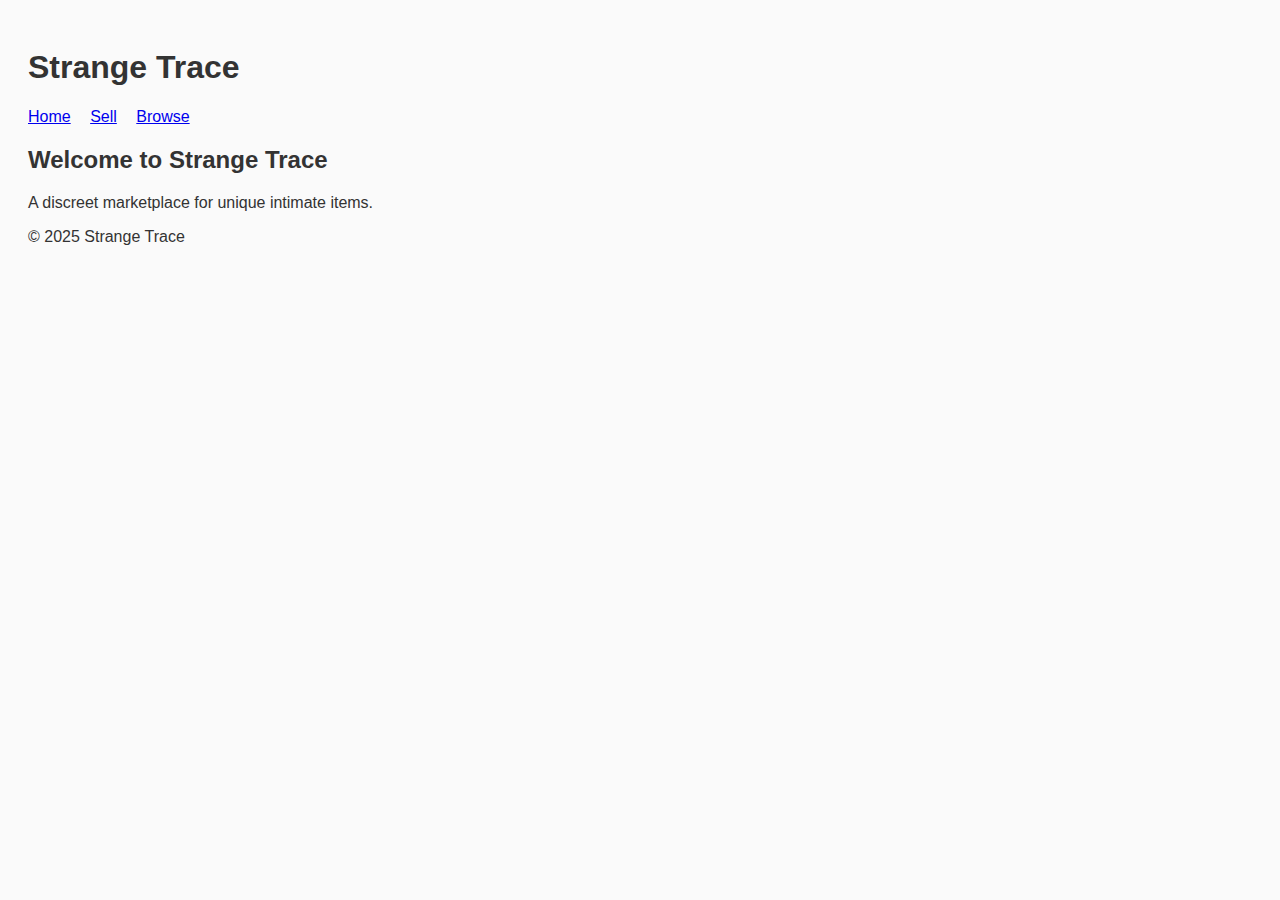
<file: index.html>
<!DOCTYPE html>
<html lang="en">
<head>
    <meta charset="UTF-8">
    <title>Strange Trace - Marketplace</title>
    <link rel="stylesheet" href="style.css">
</head>
<body>
    <header>
        <h1>Strange Trace</h1>
        <nav>
            <a href="index.html">Home</a>
            <a href="sell.html">Sell</a>
            <a href="browse.html">Browse</a>
        </nav>
    </header>
    <main>
        <h2>Welcome to Strange Trace</h2>
        <p>A discreet marketplace for unique intimate items.</p>
    </main>
    <footer>
        <p>&copy; 2025 Strange Trace</p>
    </footer>
</body>
</html>
</file>
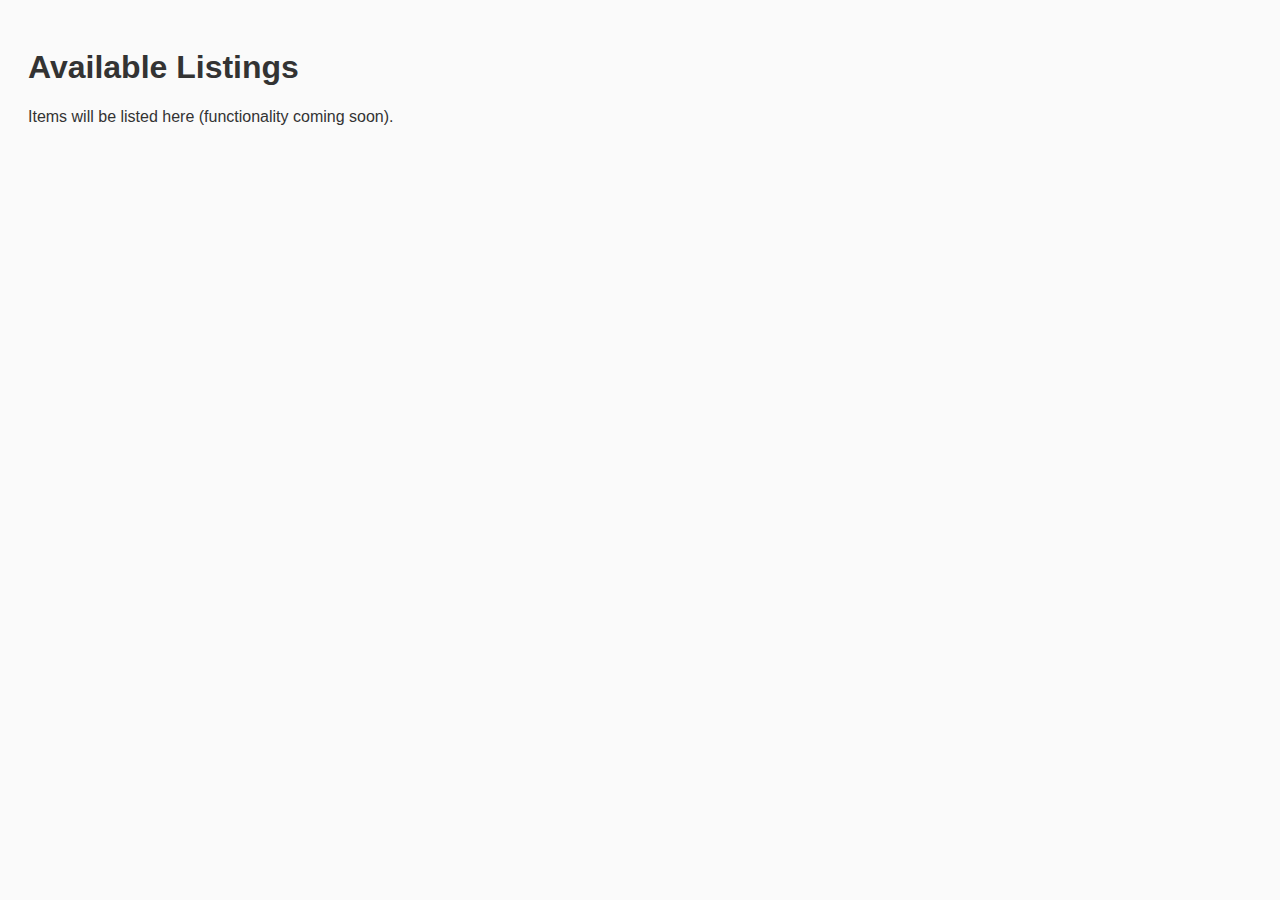
<file: browse.html>
<!DOCTYPE html>
<html lang="en">
<head>
    <meta charset="UTF-8">
    <title>Browse Items - Strange Trace</title>
    <link rel="stylesheet" href="style.css">
</head>
<body>
    <header><h1>Available Listings</h1></header>
    <main>
        <p>Items will be listed here (functionality coming soon).</p>
    </main>
</body>
</html>
</file>
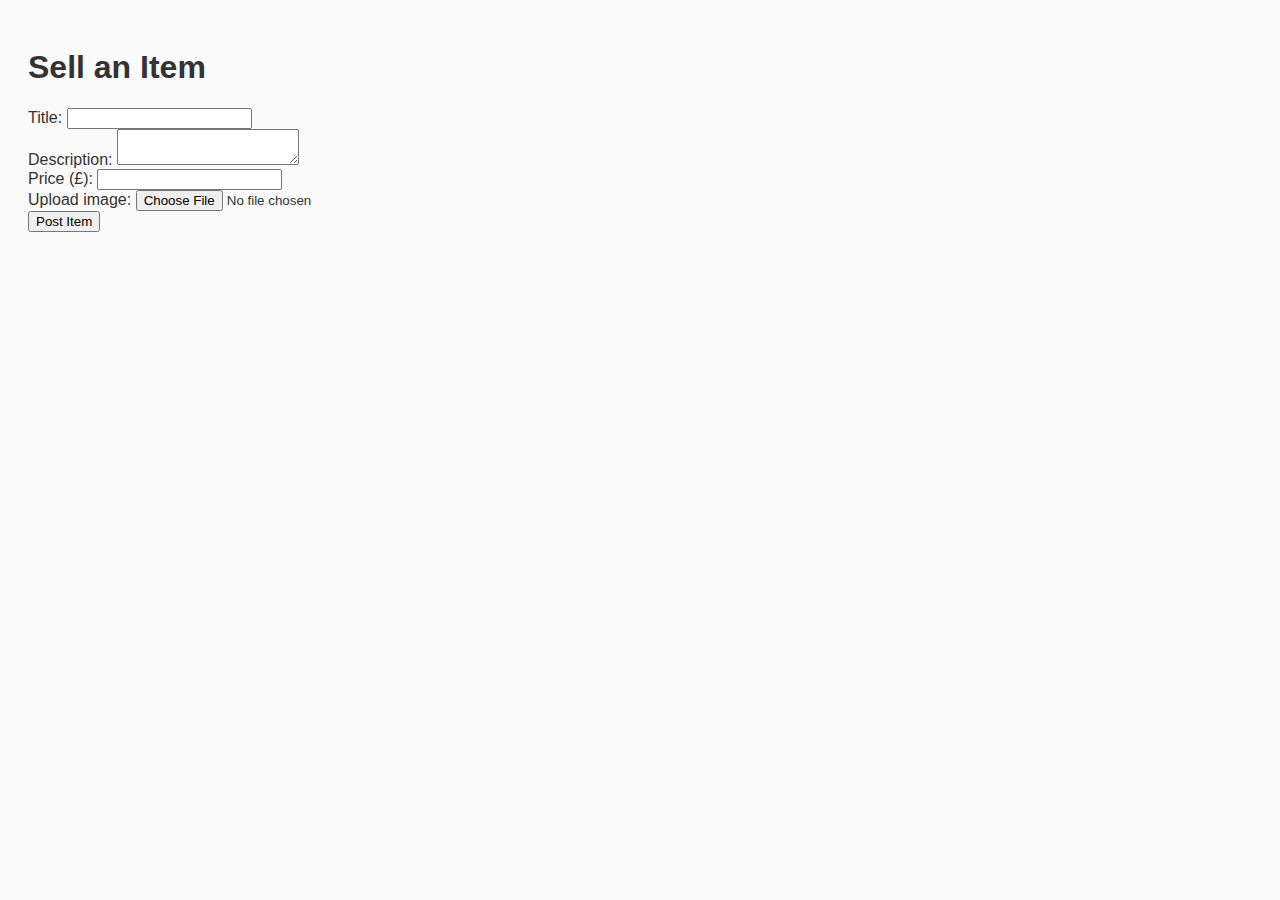
<file: sell.html>
<!DOCTYPE html>
<html lang="en">
<head>
  <meta charset="UTF-8" />
  <meta name="viewport" content="width=device-width, initial-scale=1.0"/>
  <title>Sell Your Item</title>
  <link rel="stylesheet" href="style.css" />
</head>
<body>
  <h1>Sell an Item</h1>

  <form id="sellForm">
    <label>Title:</label>
    <input type="text" id="title" required /><br/>

    <label>Description:</label>
    <textarea id="description" required></textarea><br/>

    <label>Price (£):</label>
    <input type="number" id="price" step="0.01" required /><br/>

    <label>Upload image:</label>
    <input type="file" id="image" accept="image/*" required /><br/>

    <button type="submit">Post Item</button>
  </form>

  <div id="previewArea"></div>

  <script src="common.js"></script>
  <script src="sell.js"></script>
</body>
</html>
</file>
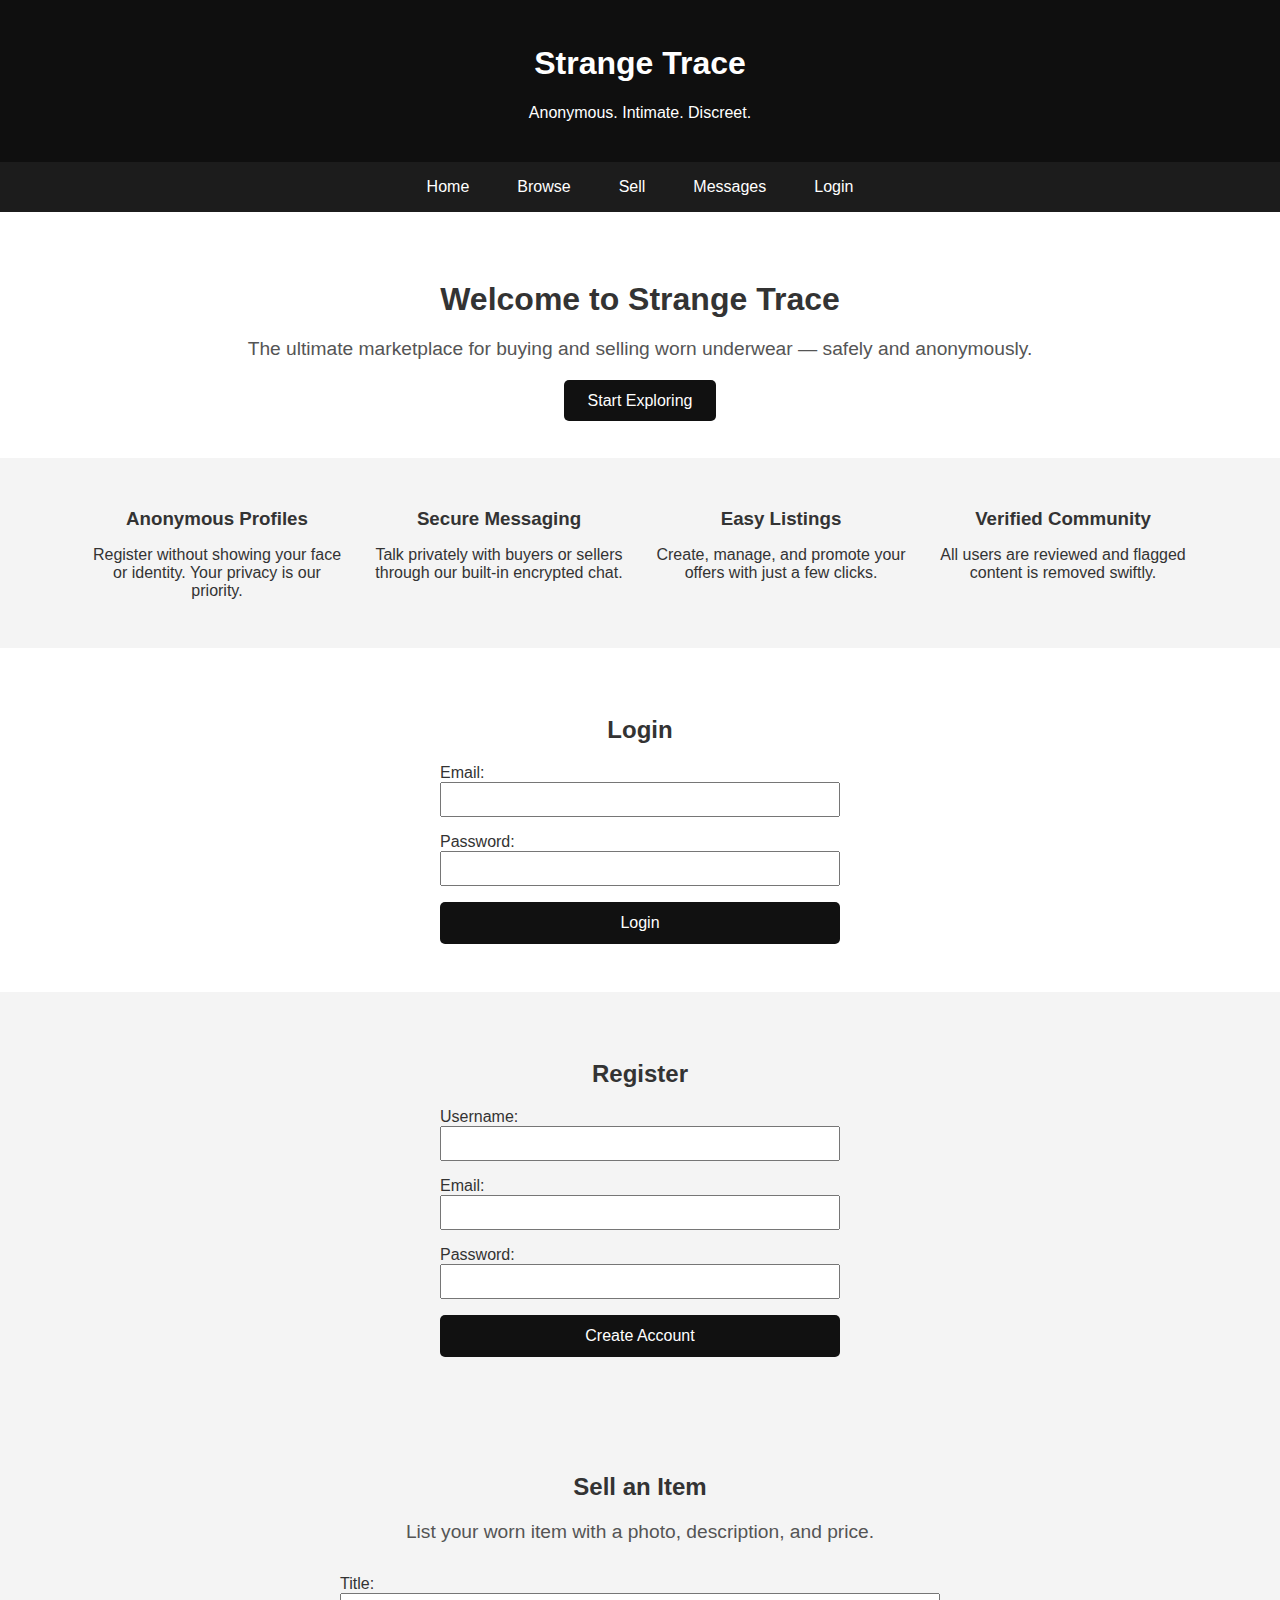
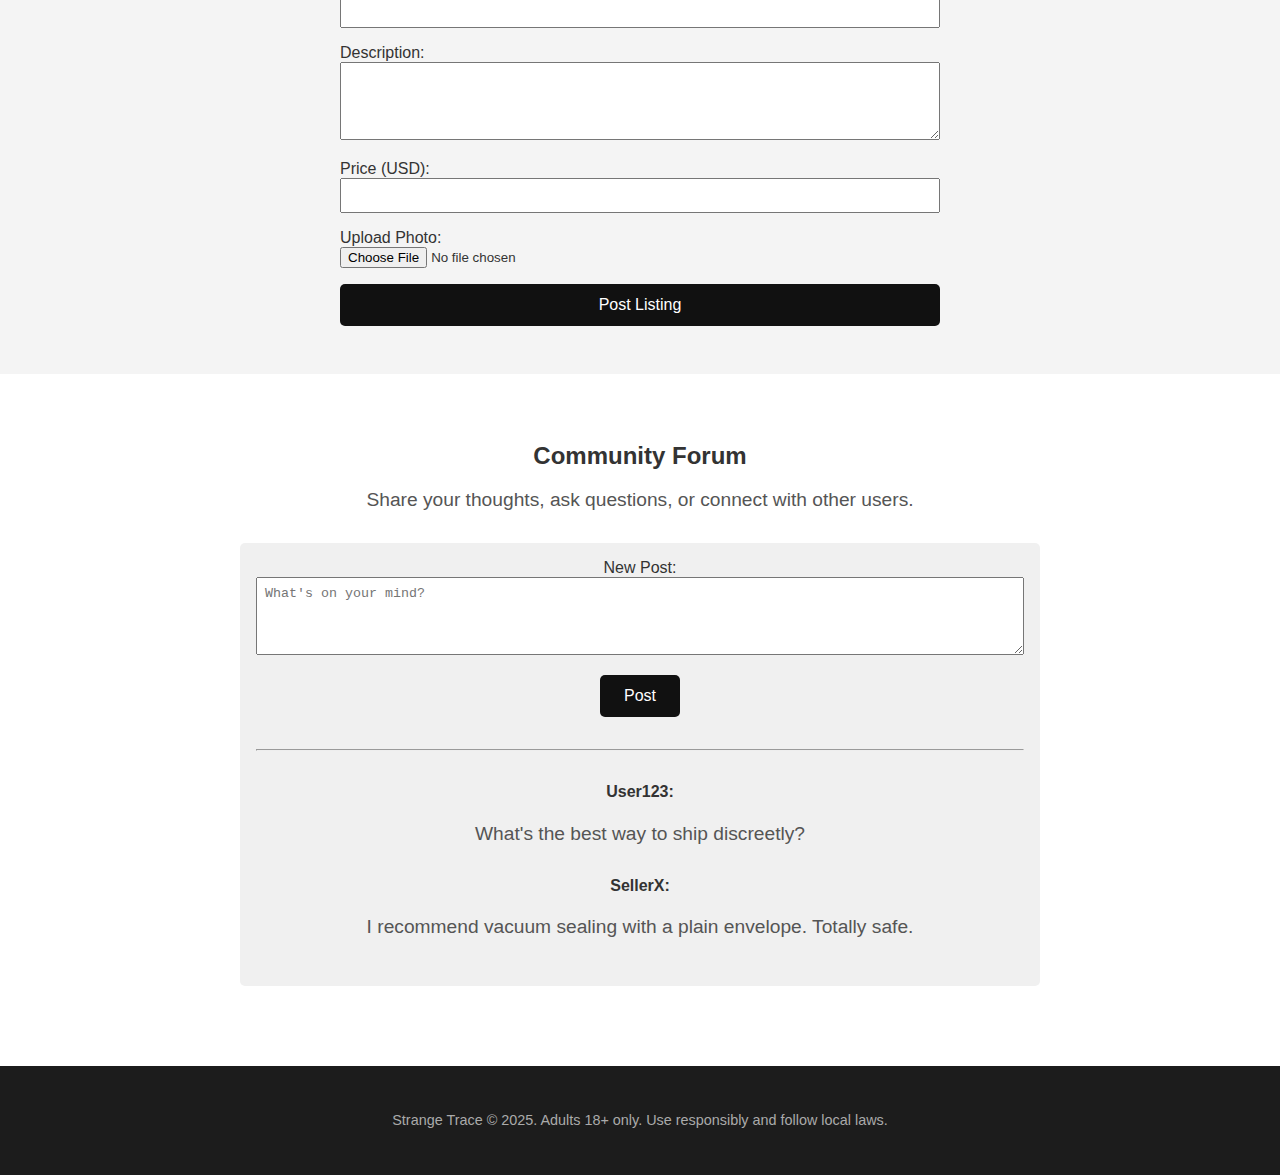
<file: strange_trace 2.html>
<!DOCTYPE html>
<html lang="en">
<head>
  <meta charset="UTF-8" />
  <meta name="viewport" content="width=device-width, initial-scale=1.0"/>
  <title>Strange Trace</title>
  <style>
    * {
      box-sizing: border-box;
    }

    body {
      font-family: 'Segoe UI', Tahoma, Geneva, Verdana, sans-serif;
      margin: 0;
      padding: 0;
      background: #fafafa;
      color: #333;
    }

    header {
      background-color: #0f0f0f;
      color: #fff;
      padding: 1.5rem;
      text-align: center;
    }

    nav {
      display: flex;
      justify-content: center;
      background-color: #1c1c1c;
      padding: 0.5rem 0;
    }

    nav a {
      color: #fff;
      text-decoration: none;
      margin: 0 1rem;
      padding: 0.5rem;
      transition: background 0.3s;
    }

    nav a:hover {
      background-color: #333;
      border-radius: 5px;
    }

    .hero {
      padding: 3rem 2rem;
      background: #fff;
      text-align: center;
    }

    .hero h1 {
      margin-bottom: 0.5rem;
    }

    .hero p {
      font-size: 1.2rem;
      color: #555;
      margin-bottom: 2rem;
    }

    .cta-button {
      background-color: #111;
      color: #fff;
      padding: 0.75rem 1.5rem;
      border: none;
      font-size: 1rem;
      border-radius: 5px;
      cursor: pointer;
      transition: background 0.3s;
      text-decoration: none;
    }

    .cta-button:hover {
      background-color: #333;
    }

    .features {
      display: flex;
      flex-wrap: wrap;
      justify-content: center;
      gap: 2rem;
      padding: 2rem;
      background-color: #f4f4f4;
    }

    .feature {
      max-width: 250px;
      text-align: center;
    }

    .feature h3 {
      margin-bottom: 0.5rem;
    }

    footer {
      text-align: center;
      padding: 2rem 1rem;
      background-color: #1c1c1c;
      color: #aaa;
      font-size: 0.9rem;
    }
  </style>
</head>
<body>

<header>
  <h1>Strange Trace</h1>
  <p>Anonymous. Intimate. Discreet.</p>
</header>

<nav>
  <a href="#">Home</a>
  <a href="#">Browse</a>
  <a href="#">Sell</a>
  <a href="#">Messages</a>
  <a href="#">Login</a>
</nav>

<section class="hero">
  <h1>Welcome to Strange Trace</h1>
  <p>The ultimate marketplace for buying and selling worn underwear — safely and anonymously.</p>
  <a href="#" class="cta-button">Start Exploring</a>
</section>

<section class="features">
  <div class="feature">
    <h3>Anonymous Profiles</h3>
    <p>Register without showing your face or identity. Your privacy is our priority.</p>
  </div>
  <div class="feature">
    <h3>Secure Messaging</h3>
    <p>Talk privately with buyers or sellers through our built-in encrypted chat.</p>
  </div>
  <div class="feature">
    <h3>Easy Listings</h3>
    <p>Create, manage, and promote your offers with just a few clicks.</p>
  </div>
  <div class="feature">
    <h3>Verified Community</h3>
    <p>All users are reviewed and flagged content is removed swiftly.</p>
  </div>

</section>

<section class="hero" style="background-color: #fff;">
  <h2>Login</h2>
  <form style="max-width: 400px; margin: 0 auto; text-align: left;">
    <label for="login-email">Email:</label><br/>
    <input type="email" id="login-email" name="login-email" style="width:100%; padding:0.5rem; margin-bottom:1rem;" required><br/>
    <label for="login-password">Password:</label><br/>
    <input type="password" id="login-password" name="login-password" style="width:100%; padding:0.5rem; margin-bottom:1rem;" required><br/>
    <button type="submit" class="cta-button" style="width:100%;">Login</button>
  </form>
</section>

<section class="hero" style="background-color: #f4f4f4;">
  <h2>Register</h2>
  <form style="max-width: 400px; margin: 0 auto; text-align: left;">
    <label for="register-username">Username:</label><br/>
    <input type="text" id="register-username" name="register-username" style="width:100%; padding:0.5rem; margin-bottom:1rem;" required><br/>
    <label for="register-email">Email:</label><br/>
    <input type="email" id="register-email" name="register-email" style="width:100%; padding:0.5rem; margin-bottom:1rem;" required><br/>
    <label for="register-password">Password:</label><br/>
    <input type="password" id="register-password" name="register-password" style="width:100%; padding:0.5rem; margin-bottom:1rem;" required><br/>
    <button type="submit" class="cta-button" style="width:100%;">Create Account</button>
  </form>
</section>



<section class="hero" style="background-color: #f4f4f4;">
  <h2>Sell an Item</h2>
  <p style="text-align: center;">List your worn item with a photo, description, and price.</p>
  <form style="max-width: 600px; margin: 0 auto; text-align: left;" enctype="multipart/form-data">
    <label for="item-title">Title:</label><br/>
    <input type="text" id="item-title" name="item-title" style="width:100%; padding:0.5rem; margin-bottom:1rem;" required><br/>
    
    <label for="item-description">Description:</label><br/>
    <textarea id="item-description" name="item-description" rows="4" style="width:100%; padding:0.5rem; margin-bottom:1rem;" required></textarea><br/>
    
    <label for="item-price">Price (USD):</label><br/>
    <input type="number" id="item-price" name="item-price" min="1" style="width:100%; padding:0.5rem; margin-bottom:1rem;" required><br/>
    
    <label for="item-photo">Upload Photo:</label><br/>
    <input type="file" id="item-photo" name="item-photo" accept="image/*" style="margin-bottom:1rem;" required><br/>

    <button type="submit" class="cta-button" style="width:100%;">Post Listing</button>
  </form>
</section>

<section class="hero" style="background-color: #fff;">
  <h2>Community Forum</h2>
  <p>Share your thoughts, ask questions, or connect with other users.</p>
  <div style="max-width: 800px; margin: 2rem auto; background: #f0f0f0; padding: 1rem; border-radius: 5px;">
    <form>
      <label for="forum-post">New Post:</label><br/>
      <textarea id="forum-post" name="forum-post" rows="4" style="width:100%; padding:0.5rem;" placeholder="What's on your mind?" required></textarea><br/>
      <button type="submit" class="cta-button" style="margin-top: 1rem;">Post</button>
    </form>
    <hr style="margin: 2rem 0;">
    <div>
      <h4>User123:</h4>
      <p>What's the best way to ship discreetly?</p>
    </div>
    <div>
      <h4>SellerX:</h4>
      <p>I recommend vacuum sealing with a plain envelope. Totally safe.</p>
    </div>
  </div>
</section>

<footer>
  <p>Strange Trace &copy; 2025. Adults 18+ only. Use responsibly and follow local laws.</p>
</footer>


<!-- Modal -->
<div id="buyModal" style="display:none; position:fixed; top:0; left:0; width:100%; height:100%; background:rgba(0,0,0,0.5); align-items:center; justify-content:center;">
  <div style="background:#fff; padding:2rem; border-radius:10px; max-width:400px; width:90%; text-align:center; position:relative;">
    <h3>Confirm Purchase</h3>
    <p>Are you sure you want to buy this item?</p>
    <button onclick="confirmBuy()" class="cta-button" style="margin:1rem;">Yes, Buy</button>
    <button onclick="closeModal()" class="cta-button" style="background:#bbb;">Cancel</button>
  </div>
</div>

<script>
  const modal = document.getElementById("buyModal");
  const buyButtons = document.querySelectorAll(".cta-button");

  buyButtons.forEach(btn => {
    if (btn.textContent.includes("Buy Now")) {
      btn.addEventListener("click", function(e) {
        e.preventDefault();
        modal.style.display = "flex";
      });
    }
  });

  function closeModal() {
    modal.style.display = "none";
  }

  function confirmBuy() {
    alert("Purchase confirmed! (This is a demo.)");
    closeModal();
  }
</script>
</body>

</html>
</file>
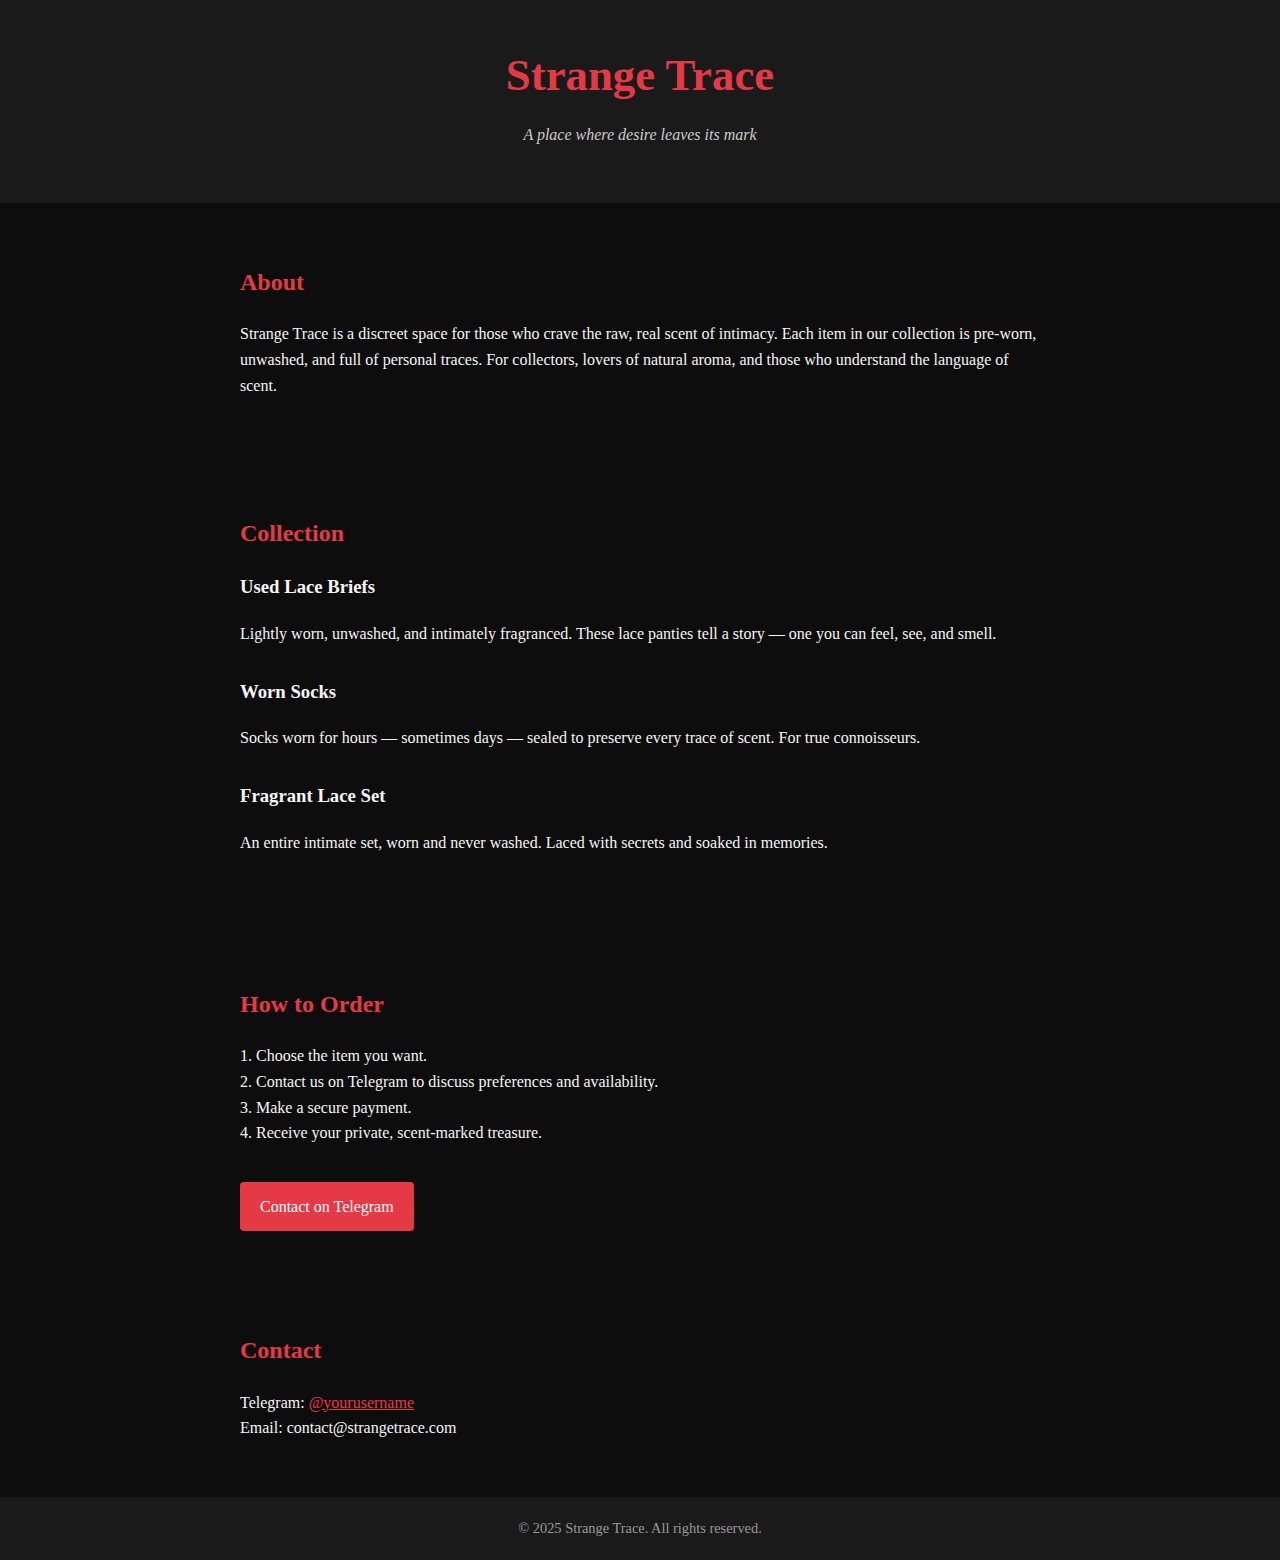
<file: strange_trace.html>
<!DOCTYPE html>
<html lang="en">
<head>
    <meta charset="UTF-8">
    <meta name="viewport" content="width=device-width, initial-scale=1.0">
    <title>Strange Trace</title>
    <style>
        body {
            margin: 0;
            font-family: 'Georgia', serif;
            background-color: #0d0d0d;
            color: #f5f5f5;
            line-height: 1.6;
        }
        header {
            background-color: #1a1a1a;
            padding: 40px 20px;
            text-align: center;
        }
        header h1 {
            margin: 0;
            font-size: 2.8em;
            color: #e63946;
        }
        header p {
            margin-top: 10px;
            font-style: italic;
            color: #ccc;
        }
        section {
            padding: 40px 20px;
            max-width: 800px;
            margin: auto;
        }
        h2 {
            color: #e63946;
        }
        .product {
            margin-bottom: 30px;
        }
        .btn {
            display: inline-block;
            padding: 12px 20px;
            background-color: #e63946;
            color: white;
            text-decoration: none;
            border-radius: 4px;
            margin-top: 20px;
        }
        footer {
            background-color: #1a1a1a;
            color: #999;
            text-align: center;
            padding: 20px;
            font-size: 0.9em;
        }
    </style>
</head>
<body>

<header>
    <h1>Strange Trace</h1>
    <p>A place where desire leaves its mark</p>
</header>

<section>
    <h2>About</h2>
    <p>Strange Trace is a discreet space for those who crave the raw, real scent of intimacy. Each item in our collection is pre-worn, unwashed, and full of personal traces. For collectors, lovers of natural aroma, and those who understand the language of scent.</p>
</section>

<section>
    <h2>Collection</h2>
    <div class="product">
        <h3>Used Lace Briefs</h3>
        <p>Lightly worn, unwashed, and intimately fragranced. These lace panties tell a story — one you can feel, see, and smell.</p>
    </div>
    <div class="product">
        <h3>Worn Socks</h3>
        <p>Socks worn for hours — sometimes days — sealed to preserve every trace of scent. For true connoisseurs.</p>
    </div>
    <div class="product">
        <h3>Fragrant Lace Set</h3>
        <p>An entire intimate set, worn and never washed. Laced with secrets and soaked in memories.</p>
    </div>
</section>

<section>
    <h2>How to Order</h2>
    <p>1. Choose the item you want.<br>
       2. Contact us on Telegram to discuss preferences and availability.<br>
       3. Make a secure payment.<br>
       4. Receive your private, scent-marked treasure.</p>
    <a class="btn" href="https://t.me/yourusername" target="_blank">Contact on Telegram</a>
</section>

<section>
    <h2>Contact</h2>
    <p>Telegram: <a href="https://t.me/yourusername" style="color:#e63946;">@yourusername</a><br>
       Email: contact@strangetrace.com</p>
</section>

<footer>
    &copy; 2025 Strange Trace. All rights reserved.
</footer>

</body>
</html>
</file>
<file: style.css>
body {
    font-family: Arial, sans-serif;
    background: #fafafa;
    color: #333;
    padding: 20px;
}
nav a {
    margin-right: 15px;
}
img {
    max-width: 200px;
    display: block;
    margin-top: 10px;
}
</file>
